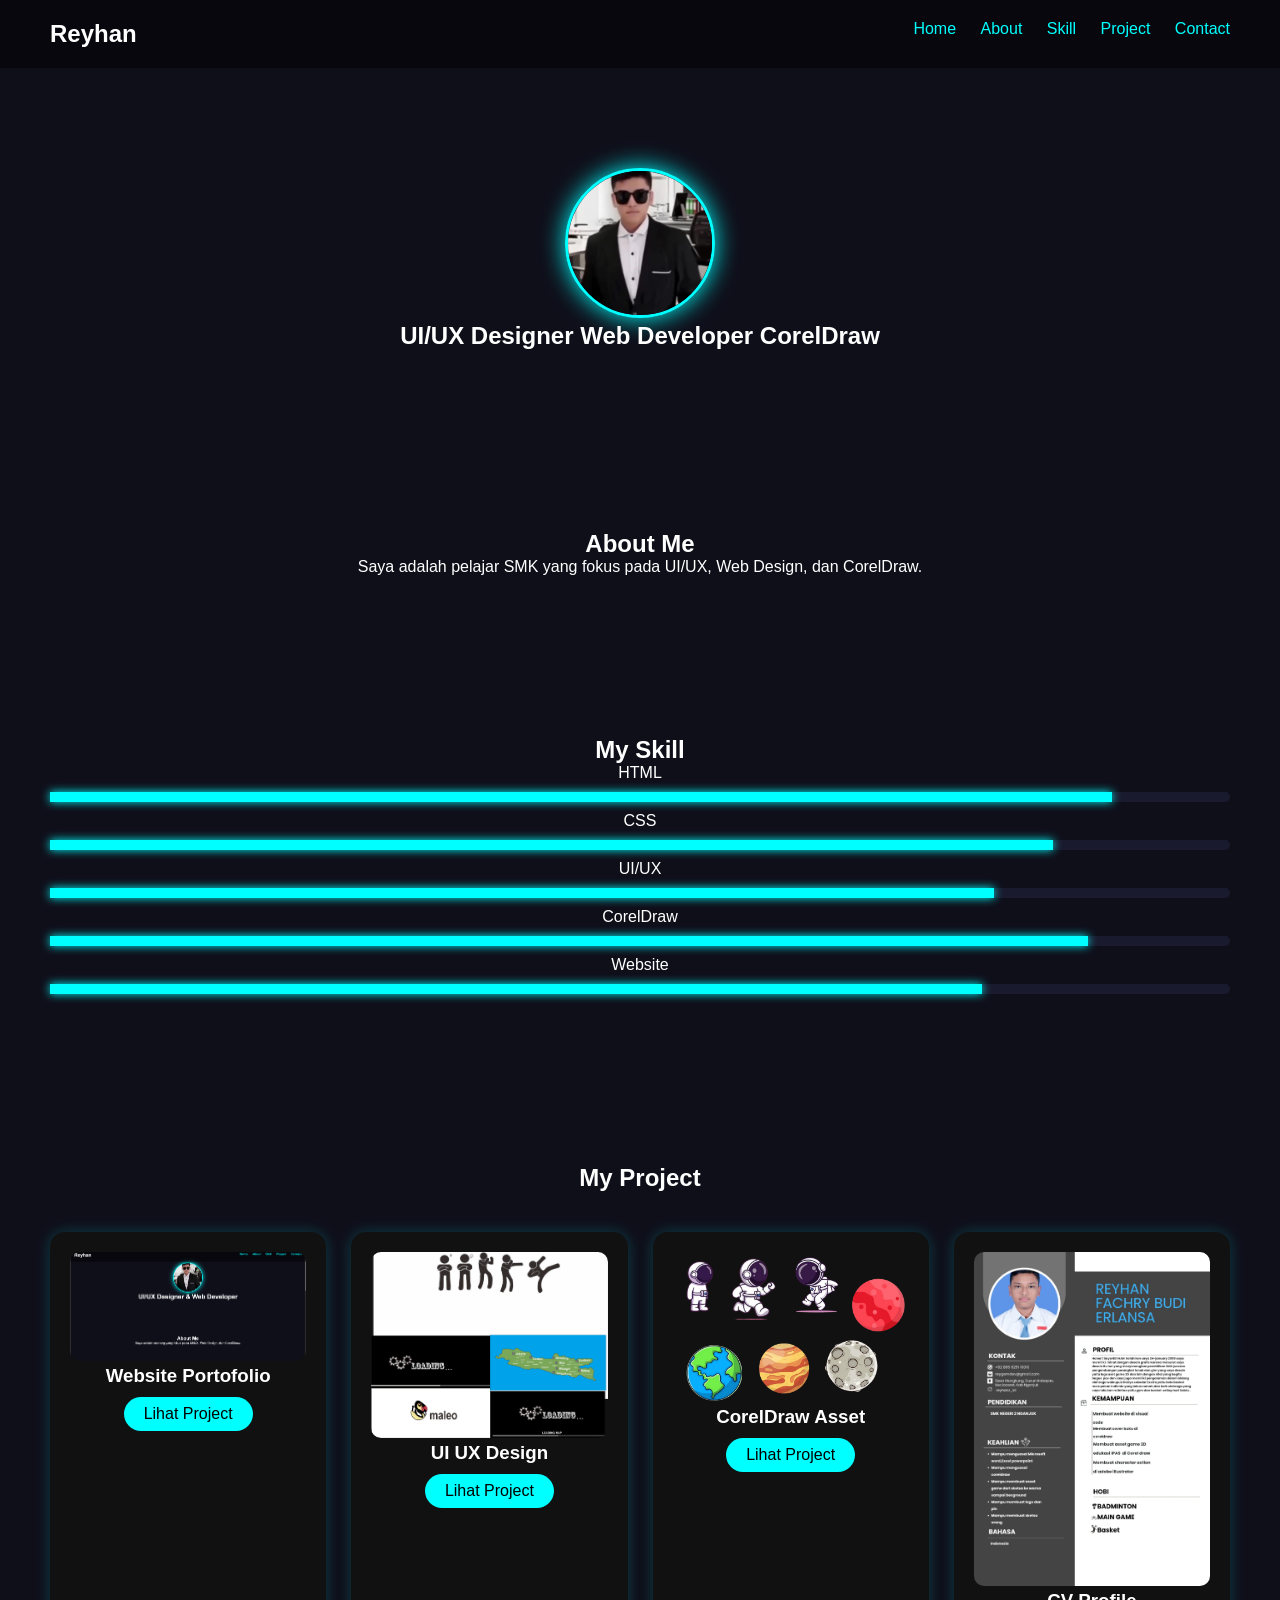
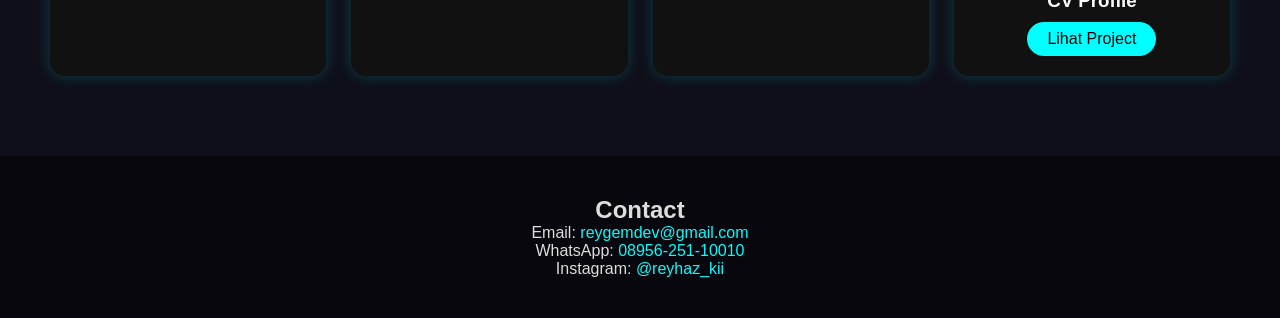
<file: index.html>
<!DOCTYPE html>
<html lang="id">
<head>
  <meta charset="UTF-8">
  <meta name="viewport" content="width=device-width, initial-scale=1.0">
  <title>Portofolio Reyhan</title>
  <link rel="stylesheet" href="style.css">
</head>
<body>
  <!-- navbar -->
  <header>
    <h2>Reyhan</h2>
    <nav>
      <a href="#home">Home</a>
      <a href="#about">About</a>
      <a href="#skill">Skill</a>
      <a href="#project">Project</a>
      <a href="#contact">Contact</a>
    </nav>
  </header>

  <section id="home" class="hero">
    <img src="img/img/profile.jpg" alt="Foto profil Reyhan">
    <h1>UI/UX Designer Web Developer CorelDraw </h1>
  </section>
  <!-- about me -->
  <section id="about">
    <h2>About Me</h2>
    <p>Saya adalah pelajar SMK yang fokus pada UI/UX, Web Design, dan CorelDraw.</p>
  </section>

  <!-- skills -->
  <section id="skill">
    <h2>My Skill</h2>
    <div class="skill">
      <p>HTML</p><div class="bar"><span style="width:90%"></span></div>
      <p>CSS</p><div class="bar"><span style="width:85%"></span></div>
      <p>UI/UX</p><div class="bar"><span style="width:80%"></span></div>
      <p>CorelDraw</p><div class="bar"><span style="width:88%"></span></div>
      <p>Website</p><div class="bar"><span style="width:79%"></span></div>
    </div>
  </section>

  <!-- section project -->
  <section id="project">
    <h2>My Project</h2>
    <div class="project-container">
      <div class="card">
        <img src="img/img/project1.jpg" alt="Project Website Portofolio">
        <h3>Website Portofolio</h3>
        <a href="project1.html">Lihat Project</a>
      </div>
      <div class="card">
        <img src="img/img/project2.jpg" alt="Project UI UX Design">
        <h3>UI UX Design</h3>
        <a href="project2.html">Lihat Project</a>
      </div>
      <div class="card">
        <img src="img/img/project3.jpg" alt="Project CorelDraw Asset">
        <h3>CorelDraw Asset</h3>
        <a href="project3.html">Lihat Project</a>
      </div>
      <div class="card">
        <img src="img/img/project4.jpg" alt="Project CV Profile">
        <h3>CV Profile</h3>
        <a href="project4.html">Lihat Project</a>
      </div>
    </div>
  </section>
  <footer id="contact">
    <div class="footer-content">
      <h2>Contact</h2>
      <p>Email: <a href="mailto:reygemdev@gmail.com">reygemdev@gmail.com</a></p>
      <p>WhatsApp: <a href="https://wa.me/62895625110010" target="_blank" rel="noopener">08956-251-10010</a></p>
      <p>Instagram: <a href="https://instagram.com/reyhaz_kii" target="_blank" rel="noopener">@reyhaz_kii</a></p>
    </div>
  </footer>
</body>
</html>
</file>
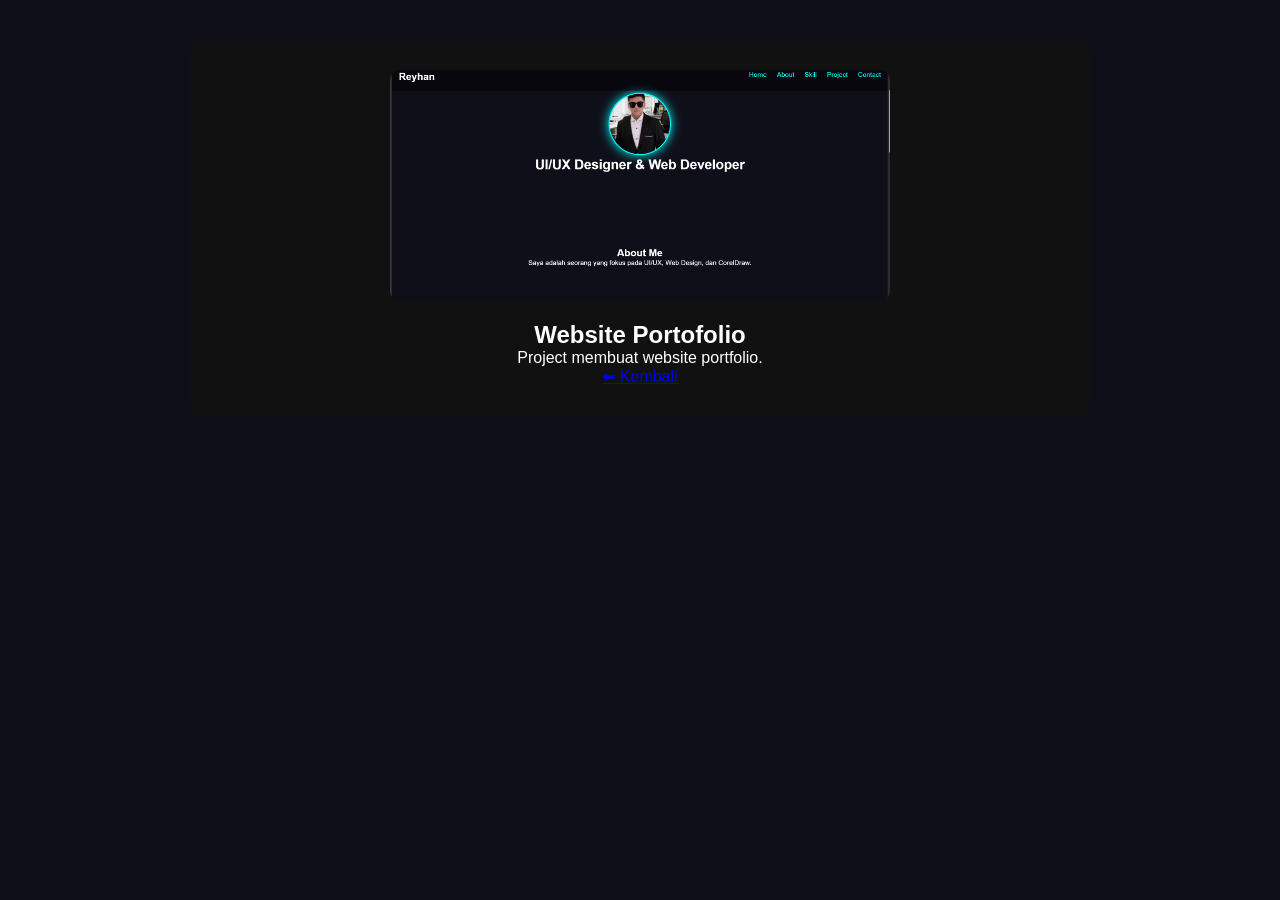
<file: project1.html>
<!DOCTYPE html>
<html lang="id">
<head>
<meta charset="UTF-8">
<meta name="viewport" content="width=device-width, initial-scale=1.0">
<title>Project 1</title>
<link rel="stylesheet" href="style.css">
</head>
<body>

<div class="detail">
  <img src="img/img/project1.jpg" alt="Website Portofolio project">
  <h2>Website Portofolio</h2>
  <p>Project membuat website portfolio.</p>
  <a href="index.html">⬅ Kembali</a>
</div>

</body>
</html>
</file>
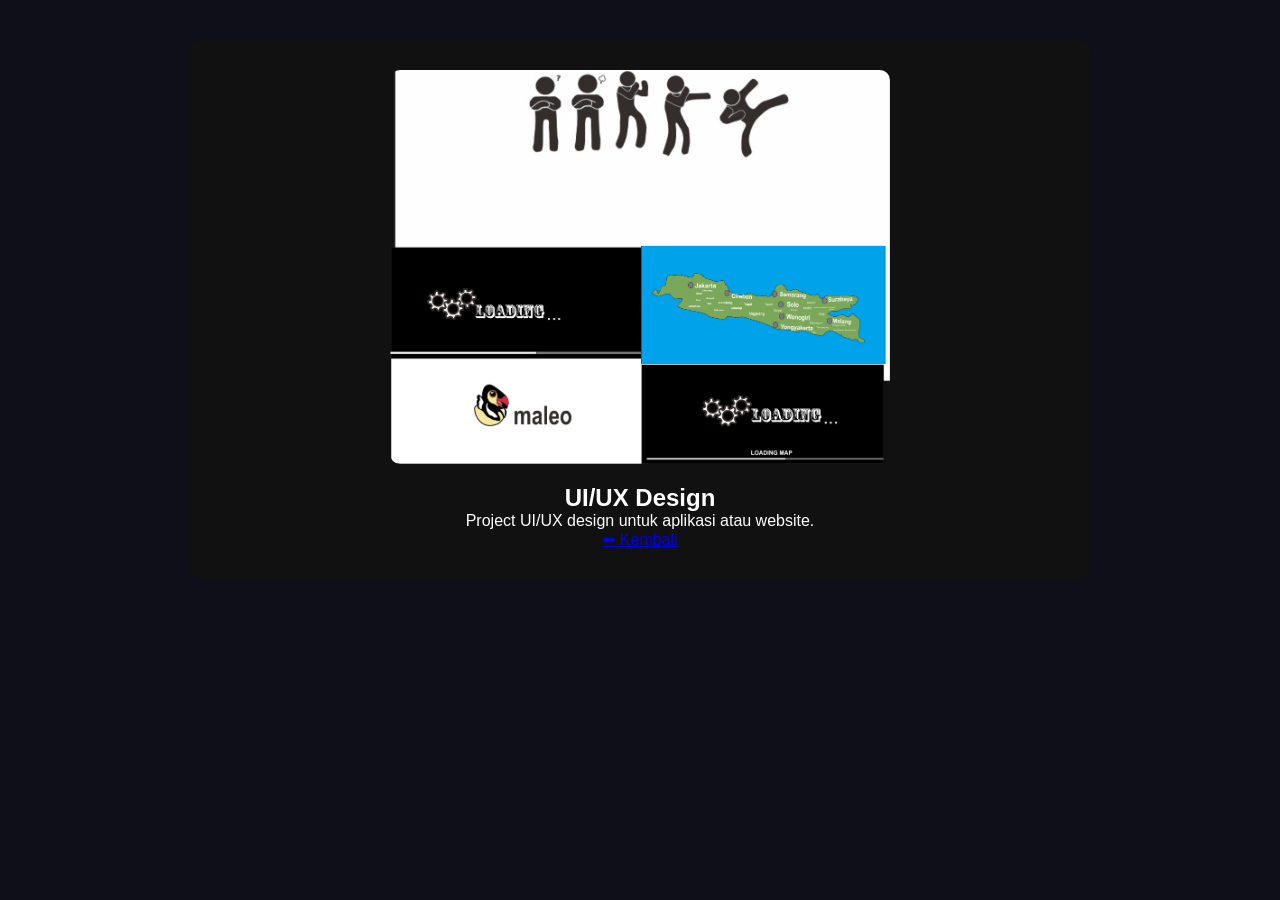
<file: project2.html>
<!DOCTYPE html>
<html lang="id">
<head>
      <meta charset="UTF-8">
      <meta name="viewport" content="width=device-width, initial-scale=1.0">
      <title>Project 2</title>
      <link rel="stylesheet" href="style.css">
</head>
<body>

<div class="detail">
      <img src="img/img/project2.jpg" alt="UI UX Design Project">
      <h2>UI/UX Design</h2>
      <p>Project UI/UX design untuk aplikasi atau website.</p>
      <a href="index.html">⬅ Kembali</a>
</div>

</body>
</html>
</file>
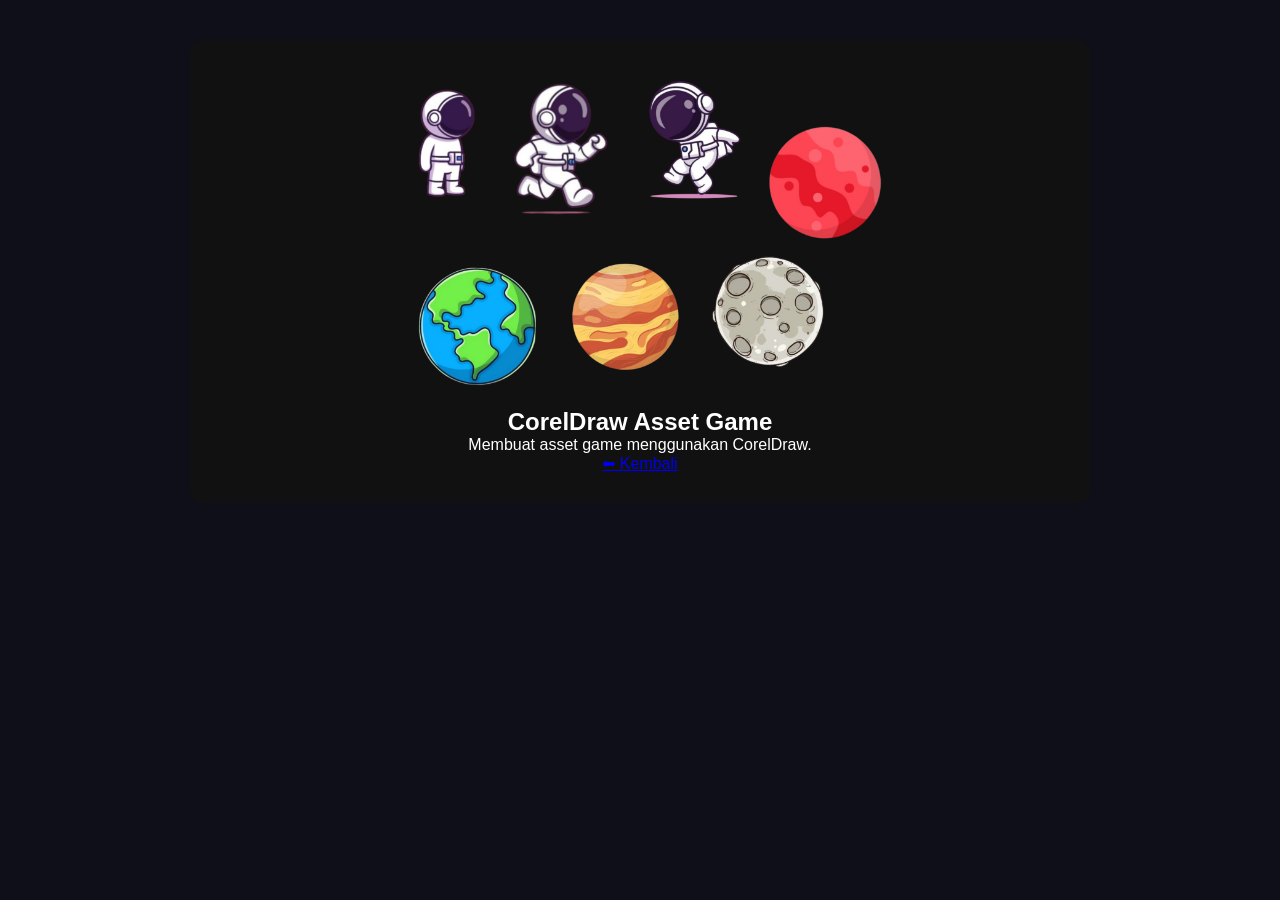
<file: project3.html>
<!DOCTYPE html>
<html lang="id">
<head>
<meta charset="UTF-8">
<meta name="viewport" content="width=device-width, initial-scale=1.0">
<title>Project 3</title>
<link rel="stylesheet" href="style.css">
</head>
<body>

<div class="detail">
  <img src="img/img/project3.jpg" alt="CorelDraw Asset">
  <h2>CorelDraw Asset Game</h2>
  <p>Membuat asset game menggunakan CorelDraw.</p>
  <a href="index.html">⬅ Kembali</a>
</div>

</body>
</html>
</file>
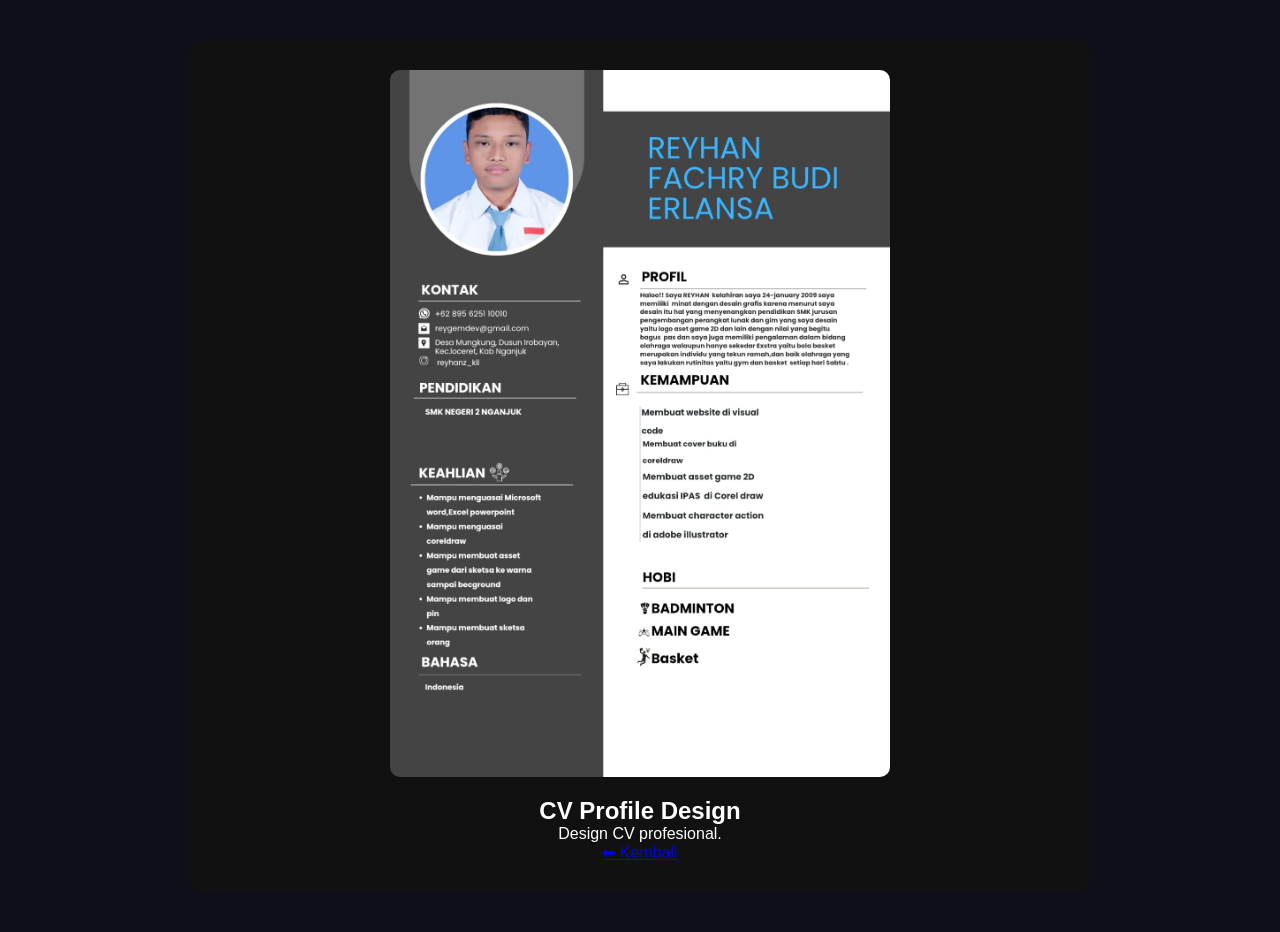
<file: project4.html>
<!DOCTYPE html>
<html lang="id">
<head>
<meta charset="UTF-8">
<meta name="viewport" content="width=device-width, initial-scale=1.0">
<title>Project 4</title>
<link rel="stylesheet" href="style.css">
</head>
<body>

<div class="detail">
  <img src="img/img/project4.jpg" alt="CV Profile Design">
  <h2>CV Profile Design</h2>
  <p>Design CV profesional.</p>
  <a href="index.html">⬅ Kembali</a>
</div>

</body>
</html>
</file>
<file: style.css>
*{
  margin:0;
  padding:0;
  box-sizing:border-box;
  font-family:sans-serif;
  scroll-behavior:smooth;
}

body{
  background:#0f0f1a;
  color:white;
}

/* NAVBAR */
header{
  display:flex;
  justify-content:space-between;
  padding:20px 50px;
  background:rgba(0,0,0,0.5);
  position:sticky;
  top:0;
}

nav a{
  margin-left:20px;
  color:#0ff;
  text-decoration:none;
}

/* HERO */
.hero{
  text-align:center;
  padding:100px 20px;
}

.hero img{
  width:150px;
  border-radius:50%;
  border:3px solid #0ff;
  box-shadow:0 0 25px #0ff;
}

/* SECTION */
section{
  padding:80px 50px;
  text-align:center;
}

/* SKILL */
.bar{
  background:#1a1a2e;
  height:10px;
  margin:10px 0;
  border-radius:20px;
}

.bar span{
  display:block;
  height:100%;
  background:#0ff;
  box-shadow:0 0 10px #0ff;
}

/* PROJECT */
.project-container{
  display:grid;
  grid-template-columns:repeat(auto-fit,minmax(250px,1fr));
  gap:25px;
  margin-top:40px;
}

.card{
  background:#111;
  padding:20px;
  border-radius:15px;
  transition:0.3s;
  box-shadow:0 0 15px #0ff3;
}

.card:hover{
  transform:translateY(-10px);
  box-shadow:0 0 25px #0ff;
}

.card img{
  width:100%;
  border-radius:10px;
}

.card a{
  display:inline-block;
  margin-top:10px;
  padding:8px 20px;
  background:#0ff;
  color:black;
  border-radius:20px;
  text-decoration:none;
}

/* Detail page */
.detail{
  max-width:900px;
  margin:40px auto;
  background:#111;
  padding:30px;
  border-radius:12px;
  text-align:center;
}

.detail img{
  width:80%;
  max-width:500px;
  border-radius:10px;
  display:block;
  margin:0 auto 20px;
}

/* small interaction touches */
nav a:focus, nav a:hover{
  text-decoration:underline;
}

/* FOOTER */
footer{
  padding:40px 50px;
  background:rgba(0,0,0,0.5);
  text-align:center;
}

footer .footer-content{
  max-width:900px;
  margin:0 auto;
  color:#ddd;
}

footer a{
  color:#0ff;
  text-decoration:none;
}

footer a:hover, footer a:focus{
  text-decoration:underline;
}
</file>
